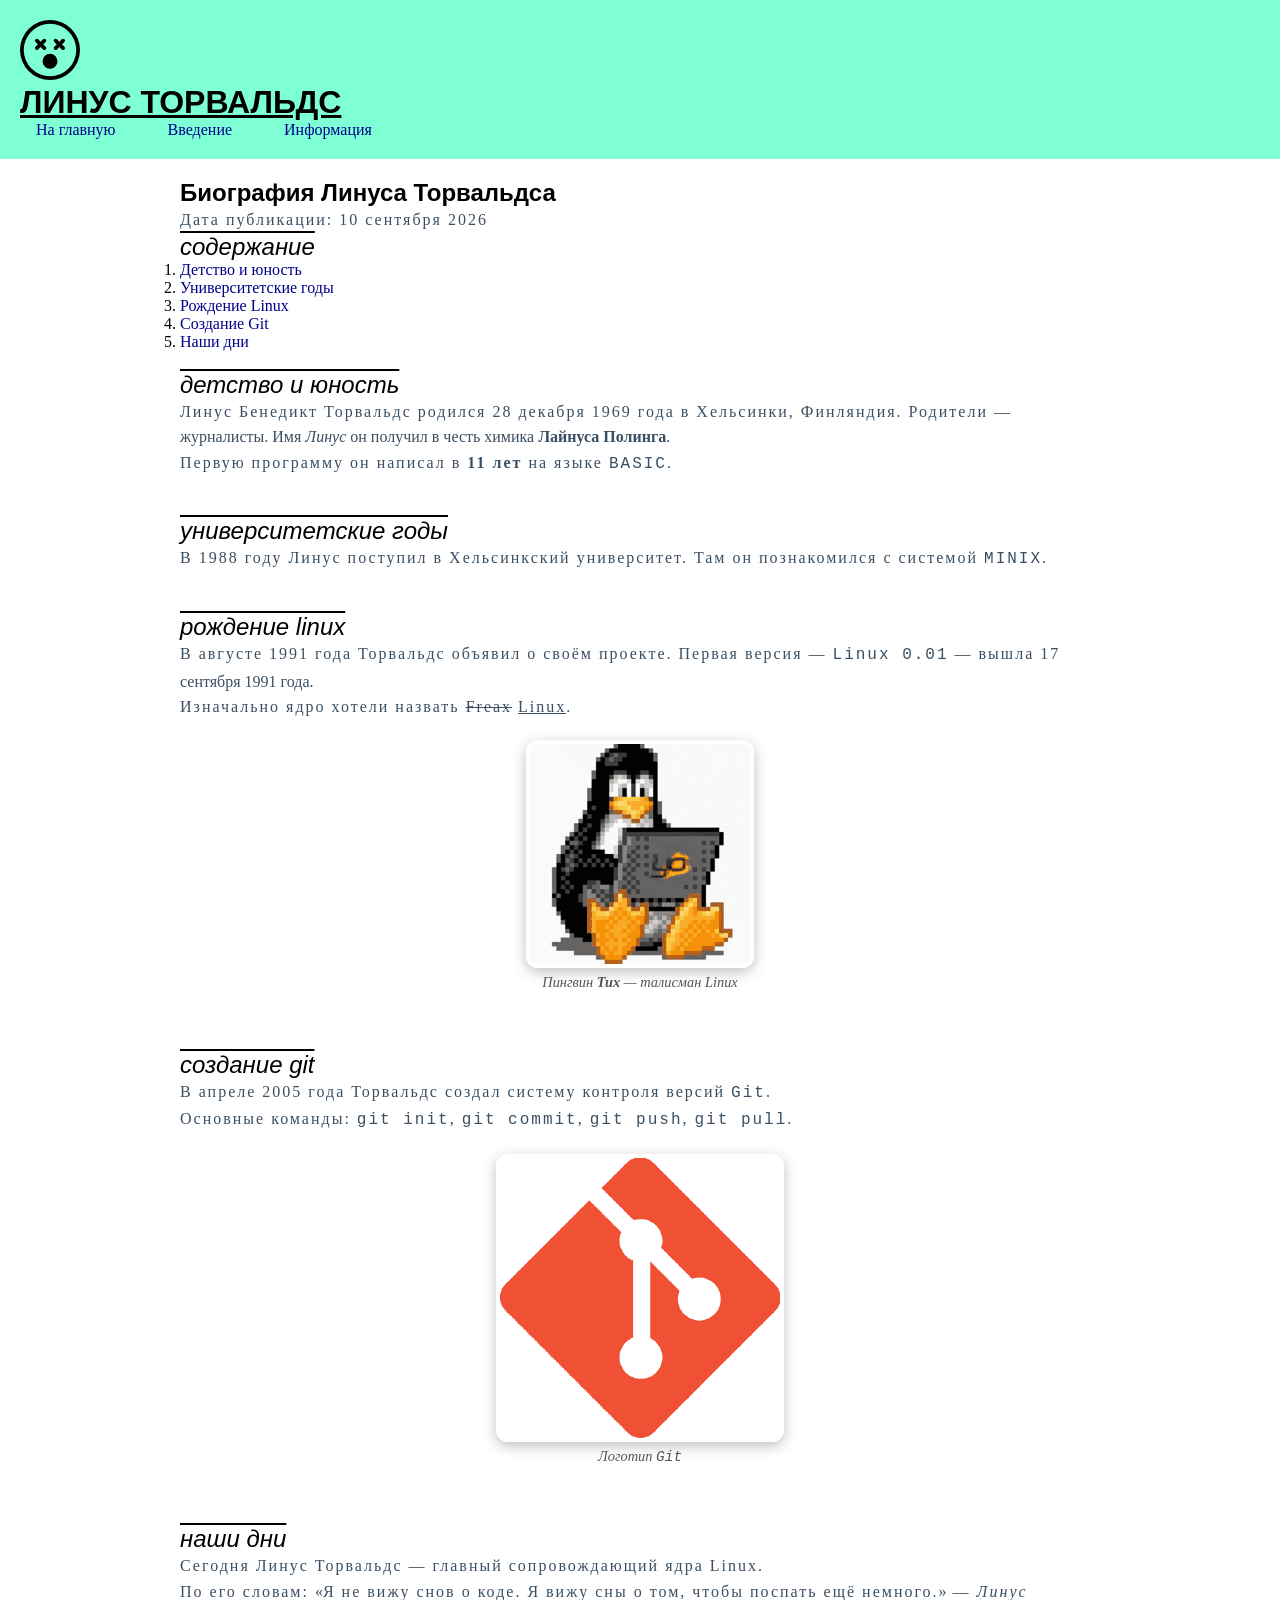
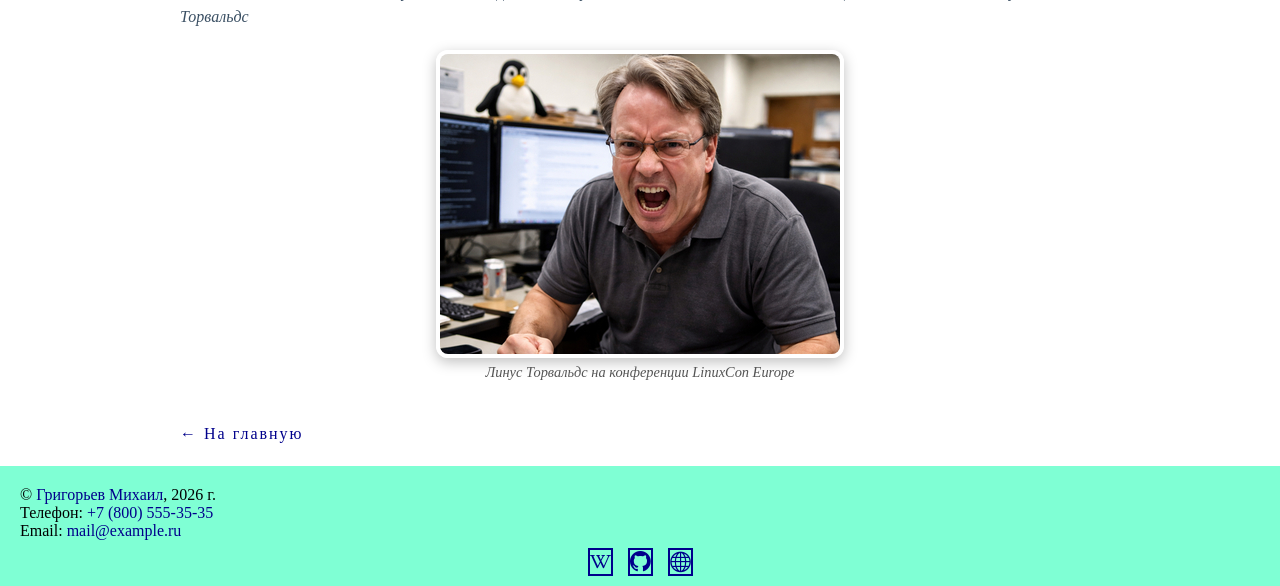
<file: article1.html>
<!DOCTYPE html>
<html lang="ru">
<head>
    <meta charset="UTF-8">
    <meta name="viewport" content="width=device-width, initial-scale=1.0">
    <title>Биография — Линус Торвальдс</title>

    <link rel="preconnect" href="https://fonts.googleapis.com">
    <link rel="preconnect" href="https://fonts.gstatic.com" crossorigin>
    <link href="https://fonts.googleapis.com/css2?family=Huninn&display=swap" rel="stylesheet">

    <link rel="stylesheet" href="https://cdn.jsdelivr.net/npm/bootstrap-icons@1.13.1/font/bootstrap-icons.min.css">

    <link rel="stylesheet" href="css/style.css">
</head>
<body>
 
    <header>
        <img width="60" height="60" src="img/robot-solid-full.svg" alt="Логотип сайта">
        <h1>Линус Торвальдс</h1>
        <nav>
            <ul>
                <li><a href="index.html">На главную</a></li>
                <li><a href="index.html#intro">Введение</a></li>
                <li><a href="index.html#info">Информация</a></li>
            </ul>
        </nav>
    </header>

    <main>
        <article>
     
            <h1>Биография Линуса Торвальдса</h1>

           
            <p>Дата публикации: <time datetime="2026-09-10">10 сентября 2026</time></p>

       
            <nav>
                <h2>Содержание</h2>
                <ol>
                    <li><a href="#childhood">Детство и юность</a></li>
                    <li><a href="#university">Университетские годы</a></li>
                    <li><a href="#linux">Рождение Linux</a></li>
                    <li><a href="#git">Создание Git</a></li>
                    <li><a href="#today">Наши дни</a></li>
                </ol>
            </nav>

         
            <section id="childhood">
                <h2>Детство и юность</h2>
                <p>Линус Бенедикт Торвальдс родился <time datetime="1969-12-28">28 декабря 1969 года</time>
                в Хельсинки, Финляндия. Родители — журналисты. Имя <em>Линус</em> он получил
                в честь химика <strong>Лайнуса Полинга</strong>.</p>
                <p>Первую программу он написал в <strong>11 лет</strong> на языке
                <code>BASIC</code>.</p>
            </section>

            <section id="university">
                <h2>Университетские годы</h2>
                <p>В <time datetime="1988">1988 году</time> Линус поступил в Хельсинкский
                университет. Там он познакомился с системой <code>MINIX</code>.</p>
            </section>

            <section id="linux">
                <h2>Рождение Linux</h2>
                <p>В <time datetime="1991-08-25">августе 1991 года</time> Торвальдс объявил
                о своём проекте. Первая версия — <code>Linux 0.01</code> — вышла
                <time datetime="1991-09-17">17 сентября 1991 года</time>.</p>
                <p>Изначально ядро хотели назвать <del>Freax</del> <ins>Linux</ins>.</p>

              
                <figure>
                    <img src="img/linux.gif"
                         alt="Пингвин Tux — символ Linux">
                    <figcaption>Пингвин <strong>Tux</strong> — талисман Linux</figcaption>
                </figure>
            </section>

            <section id="git">
                <h2>Создание Git</h2>
                <p>В <time datetime="2005-04-03">апреле 2005 года</time> Торвальдс создал
                систему контроля версий <code>Git</code>.</p>
                <p>Основные команды: <kbd>git init</kbd>, <kbd>git commit</kbd>,
                <kbd>git push</kbd>, <kbd>git pull</kbd>.</p>

                <figure>
                    <img src="img/git.png"
                         alt="Логотип системы контроля версий Git">
                    <figcaption>Логотип <code>Git</code></figcaption>
                </figure>
            </section>

            <section id="today">
                <h2>Наши дни</h2>
                <p>Сегодня Линус Торвальдс — главный сопровождающий ядра Linux.</p>

            
                <p>По его словам: <q>Я не вижу снов о коде. Я вижу сны о том, чтобы
                поспать ещё немного.</q> — <cite>Линус Торвальдс</cite></p>

                <figure>
                    <img src="img/torvalds2.png"
                         alt="Линус Торвальдс на конференции">
                    <figcaption>Линус Торвальдс на конференции LinuxCon Europe</figcaption>
                </figure>
            </section>

         
            <p><a href="index.html">&larr; На главную</a></p>
        </article>
    </main>

    <footer>
        <p>&copy; <a href="https://suut.ural-campus.ru/" target="_blank">Григорьев Михаил</a>, 2026 г.</p>
        <p>Телефон: <a href="tel:+78005553535">+7 (800) 555-35-35</a></p>
        <p>Email: <a href="mailto:mukhina@example.ru">mail@example.ru</a></p>
        <p class="socials">
            <a href="https://ru.wikipedia.org/wiki/Торвальдс,_Линус" target="_blank" title="Википедия">
                <i class="bi bi-wikipedia"></i>
            </a>
            <a href="https://github.com/torvalds" target="_blank" title="GitHub">
                <i class="bi bi-github"></i>
            </a>
            <a href="https://www.kernel.org/" target="_blank" title="Linux Kernel">
                <i class="bi bi-globe"></i>
            </a>
        </p>
    </footer>
</body>
</html>
</file>
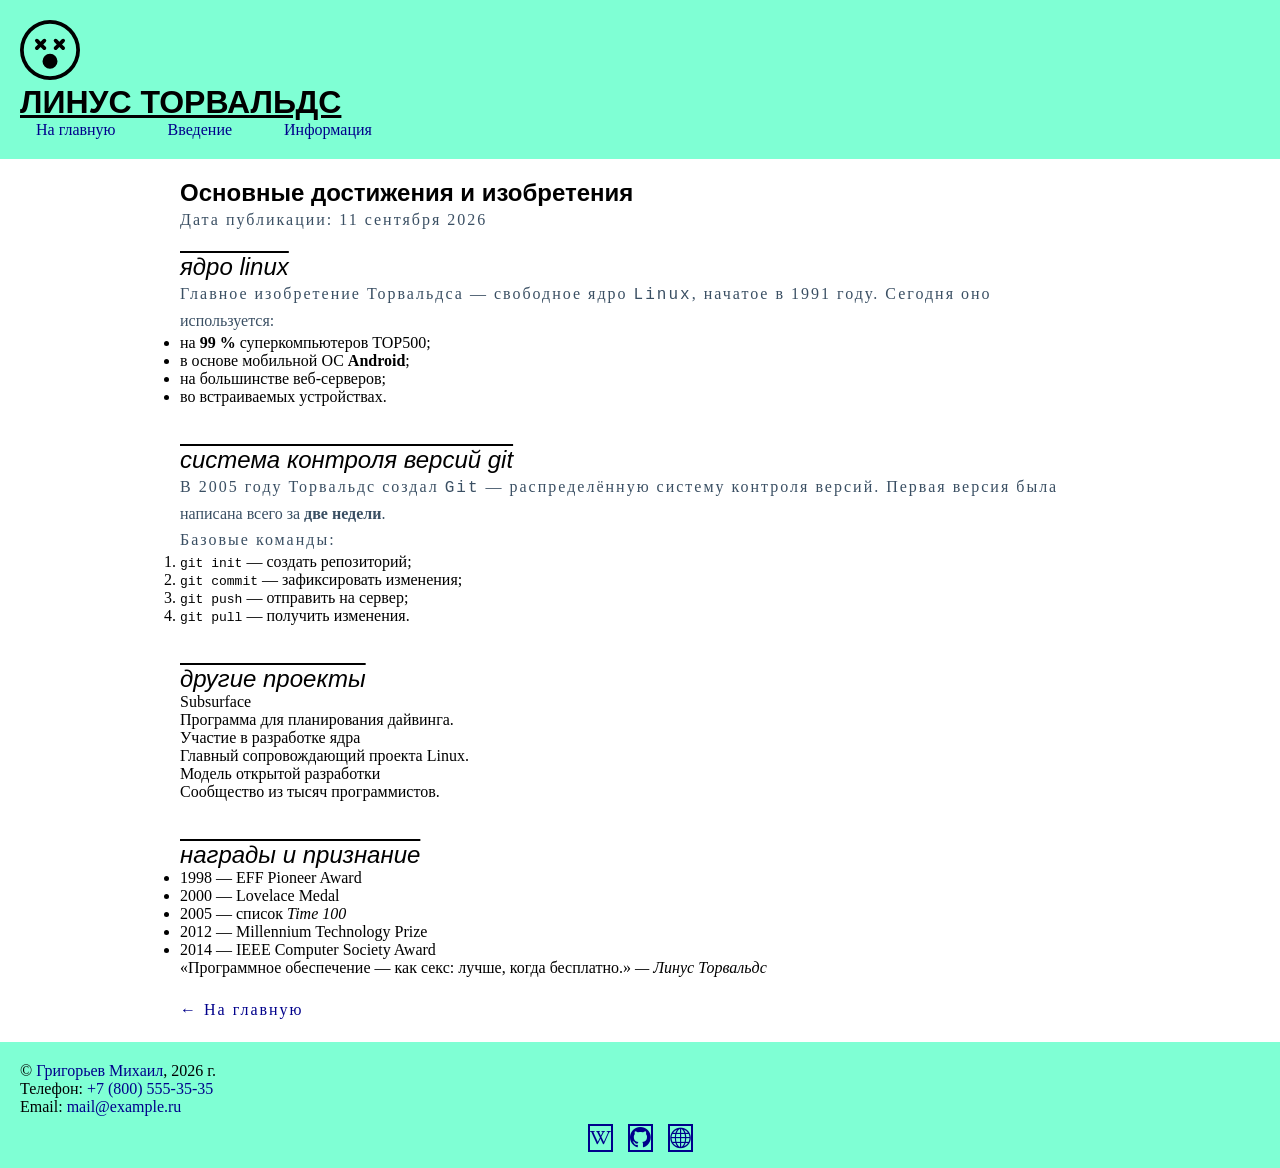
<file: article2.html>
<!DOCTYPE html>
<html lang="ru">
<head>
    <meta charset="UTF-8">
    <meta name="viewport" content="width=device-width, initial-scale=1.0">
    <title>Достижения — Линус Торвальдс</title>

    <link rel="preconnect" href="https://fonts.googleapis.com">
    <link rel="preconnect" href="https://fonts.gstatic.com" crossorigin>
    <link href="https://fonts.googleapis.com/css2?family=Huninn&display=swap" rel="stylesheet">

    <link rel="stylesheet" href="https://cdn.jsdelivr.net/npm/bootstrap-icons@1.13.1/font/bootstrap-icons.min.css">

    <link rel="stylesheet" href="css/style.css">
</head>
<body>
    <header>
        <img width="60" height="60" src="img/robot-solid-full.svg" alt="Логотип сайта">
        <h1>Линус Торвальдс</h1>
        <nav>
            <ul>
                <li><a href="index.html">На главную</a></li>
                <li><a href="index.html#intro">Введение</a></li>
                <li><a href="index.html#info">Информация</a></li>
            </ul>
        </nav>
    </header>

    <main>
        <article>
            <h1>Основные достижения и изобретения</h1>
            <p>Дата публикации: <time datetime="2026-09-11">11 сентября 2026</time></p>

            <section>
                <h2>Ядро Linux</h2>
                <p>Главное изобретение Торвальдса — свободное ядро <code>Linux</code>,
                начатое в <time datetime="1991">1991 году</time>. Сегодня оно используется:</p>
                <ul>
                    <li>на <strong>99 %</strong> суперкомпьютеров TOP500;</li>
                    <li>в основе мобильной ОС <strong>Android</strong>;</li>
                    <li>на большинстве веб-серверов;</li>
                    <li>во встраиваемых устройствах.</li>
                </ul>
            </section>

            <section>
                <h2>Система контроля версий Git</h2>
                <p>В <time datetime="2005">2005 году</time> Торвальдс создал <code>Git</code> —
                распределённую систему контроля версий. Первая версия была написана
                всего за <strong>две недели</strong>.</p>
                <p>Базовые команды:</p>
                <ol>
                    <li><kbd>git init</kbd> — создать репозиторий;</li>
                    <li><kbd>git commit</kbd> — зафиксировать изменения;</li>
                    <li><kbd>git push</kbd> — отправить на сервер;</li>
                    <li><kbd>git pull</kbd> — получить изменения.</li>
                </ol>
            </section>

            <section>
                <h2>Другие проекты</h2>
                <dl>
                    <dt>Subsurface</dt>
                    <dd>Программа для планирования дайвинга.</dd>

                    <dt>Участие в разработке ядра</dt>
                    <dd>Главный сопровождающий проекта Linux.</dd>

                    <dt>Модель открытой разработки</dt>
                    <dd>Сообщество из тысяч программистов.</dd>
                </dl>
            </section>

            <section>
                <h2>Награды и признание</h2>
                <ul>
                    <li><time datetime="1998">1998</time> — EFF Pioneer Award</li>
                    <li><time datetime="2000">2000</time> — Lovelace Medal</li>
                    <li><time datetime="2005">2005</time> — список <em>Time 100</em></li>
                    <li><time datetime="2012">2012</time> — Millennium Technology Prize</li>
                    <li><time datetime="2014">2014</time> — IEEE Computer Society Award</li>
                </ul>

                <blockquote>
                    «Программное обеспечение — как секс: лучше, когда бесплатно.»
                    <cite>— Линус Торвальдс</cite>
                </blockquote>
            </section>

            <p><a href="index.html">&larr; На главную</a></p>
        </article>
    </main>

    <footer>
        <p>&copy; <a href="https://suut.ural-campus.ru/" target="_blank">Григорьев Михаил</a>, 2026 г.</p>
        <p>Телефон: <a href="tel:+78005553535">+7 (800) 555-35-35</a></p>
        <p>Email: <a href="mailto:mukhina@example.ru">mail@example.ru</a></p>
        <p class="socials">
            <a href="https://ru.wikipedia.org/wiki/Торвальдс,_Линус" target="_blank" title="Википедия">
                <i class="bi bi-wikipedia"></i>
            </a>
            <a href="https://github.com/torvalds" target="_blank" title="GitHub">
                <i class="bi bi-github"></i>
            </a>
            <a href="https://www.kernel.org/" target="_blank" title="Linux Kernel">
                <i class="bi bi-globe"></i>
            </a>
        </p>
    </footer>
</body>
</html>
</file>
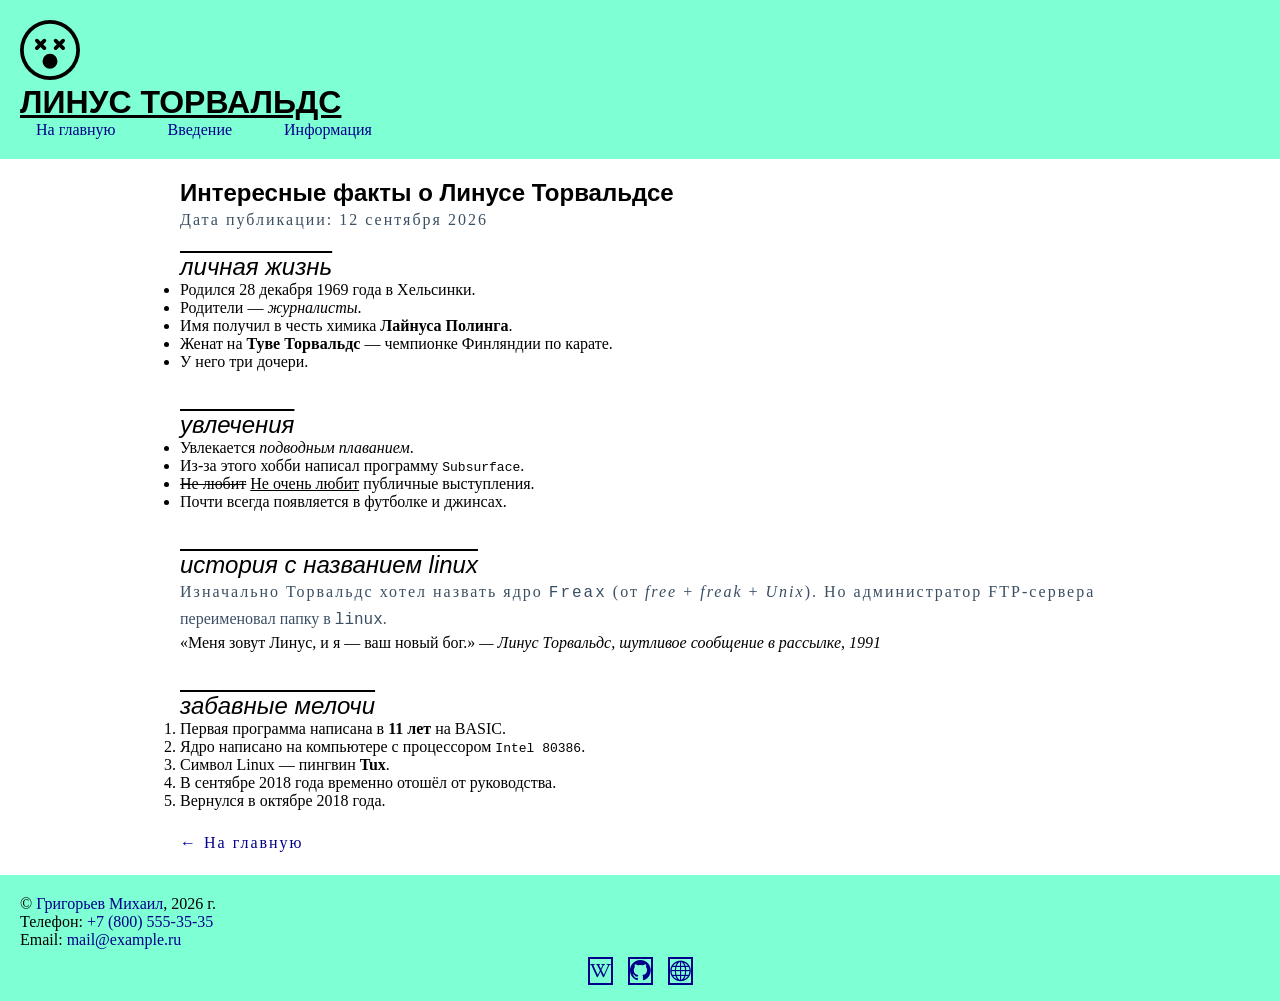
<file: article3.html>
<!DOCTYPE html>
<html lang="ru">
<head>
    <meta charset="UTF-8">
    <meta name="viewport" content="width=device-width, initial-scale=1.0">
    <title>Интересные факты — Линус Торвальдс</title>
    
    <link rel="preconnect" href="https://fonts.googleapis.com">
    <link rel="preconnect" href="https://fonts.gstatic.com" crossorigin>
    <link href="https://fonts.googleapis.com/css2?family=Huninn&display=swap" rel="stylesheet">

    <link rel="stylesheet" href="https://cdn.jsdelivr.net/npm/bootstrap-icons@1.13.1/font/bootstrap-icons.min.css">

    <link rel="stylesheet" href="css/style.css">
</head>
<body>
    <header>
        <img width="60" height="60" src="img/robot-solid-full.svg" alt="Логотип сайта">
        <h1>Линус Торвальдс</h1>
        <nav>
            <ul>
                <li><a href="index.html">На главную</a></li>
                <li><a href="index.html#intro">Введение</a></li>
                <li><a href="index.html#info">Информация</a></li>
            </ul>
        </nav>
    </header>

    <main>
        <article>
            <h1>Интересные факты о Линусе Торвальдсе</h1>
            <p>Дата публикации: <time datetime="2026-09-12">12 сентября 2026</time></p>

            <section>
                <h2>Личная жизнь</h2>
                <ul>
                    <li>Родился <time datetime="1969-12-28">28 декабря 1969 года</time> в Хельсинки.</li>
                    <li>Родители — <em>журналисты</em>.</li>
                    <li>Имя получил в честь химика <strong>Лайнуса Полинга</strong>.</li>
                    <li>Женат на <strong>Туве Торвальдс</strong> — чемпионке Финляндии по карате.</li>
                    <li>У него три дочери.</li>
                </ul>
            </section>

            <section>
                <h2>Увлечения</h2>
                <ul>
                    <li>Увлекается <em>подводным плаванием</em>.</li>
                    <li>Из-за этого хобби написал программу <code>Subsurface</code>.</li>
                    <li><del>Не любит</del> <ins>Не очень любит</ins> публичные выступления.</li>
                    <li>Почти всегда появляется в футболке и джинсах.</li>
                </ul>
            </section>

            <section>
                <h2>История с названием Linux</h2>
                <p>Изначально Торвальдс хотел назвать ядро <code>Freax</code>
                (от <em>free</em> + <em>freak</em> + <em>Unix</em>). Но администратор
                FTP-сервера переименовал папку в <code>linux</code>.</p>

                <blockquote>
                    «Меня зовут Линус, и я — ваш новый бог.»
                    <cite>— Линус Торвальдс, шутливое сообщение в рассылке, 1991</cite>
                </blockquote>
            </section>

            <section>
                <h2>Забавные мелочи</h2>
                <ol>
                    <li>Первая программа написана в <strong>11 лет</strong> на BASIC.</li>
                    <li>Ядро написано на компьютере с процессором <code>Intel 80386</code>.</li>
                    <li>Символ Linux — пингвин <strong>Tux</strong>.</li>
                    <li>В <time datetime="2018-09-16">сентябре 2018 года</time> временно отошёл от руководства.</li>
                    <li>Вернулся в <time datetime="2018-10-22">октябре 2018 года</time>.</li>
                </ol>
            </section>

            <p><a href="index.html">&larr; На главную</a></p>
        </article>
    </main>

    <footer>
        <p>&copy; <a href="https://suut.ural-campus.ru/" target="_blank">Григорьев Михаил</a>, 2026 г.</p>
        <p>Телефон: <a href="tel:+78005553535">+7 (800) 555-35-35</a></p>
        <p>Email: <a href="mailto:mukhina@example.ru">mail@example.ru</a></p>
        <p class="socials">
            <a href="https://ru.wikipedia.org/wiki/Торвальдс,_Линус" target="_blank" title="Википедия">
                <i class="bi bi-wikipedia"></i>
            </a>
            <a href="https://github.com/torvalds" target="_blank" title="GitHub">
                <i class="bi bi-github"></i>
            </a>
            <a href="https://www.kernel.org/" target="_blank" title="Linux Kernel">
                <i class="bi bi-globe"></i>
            </a>
        </p>
    </footer>
</body>
</html>
</file>
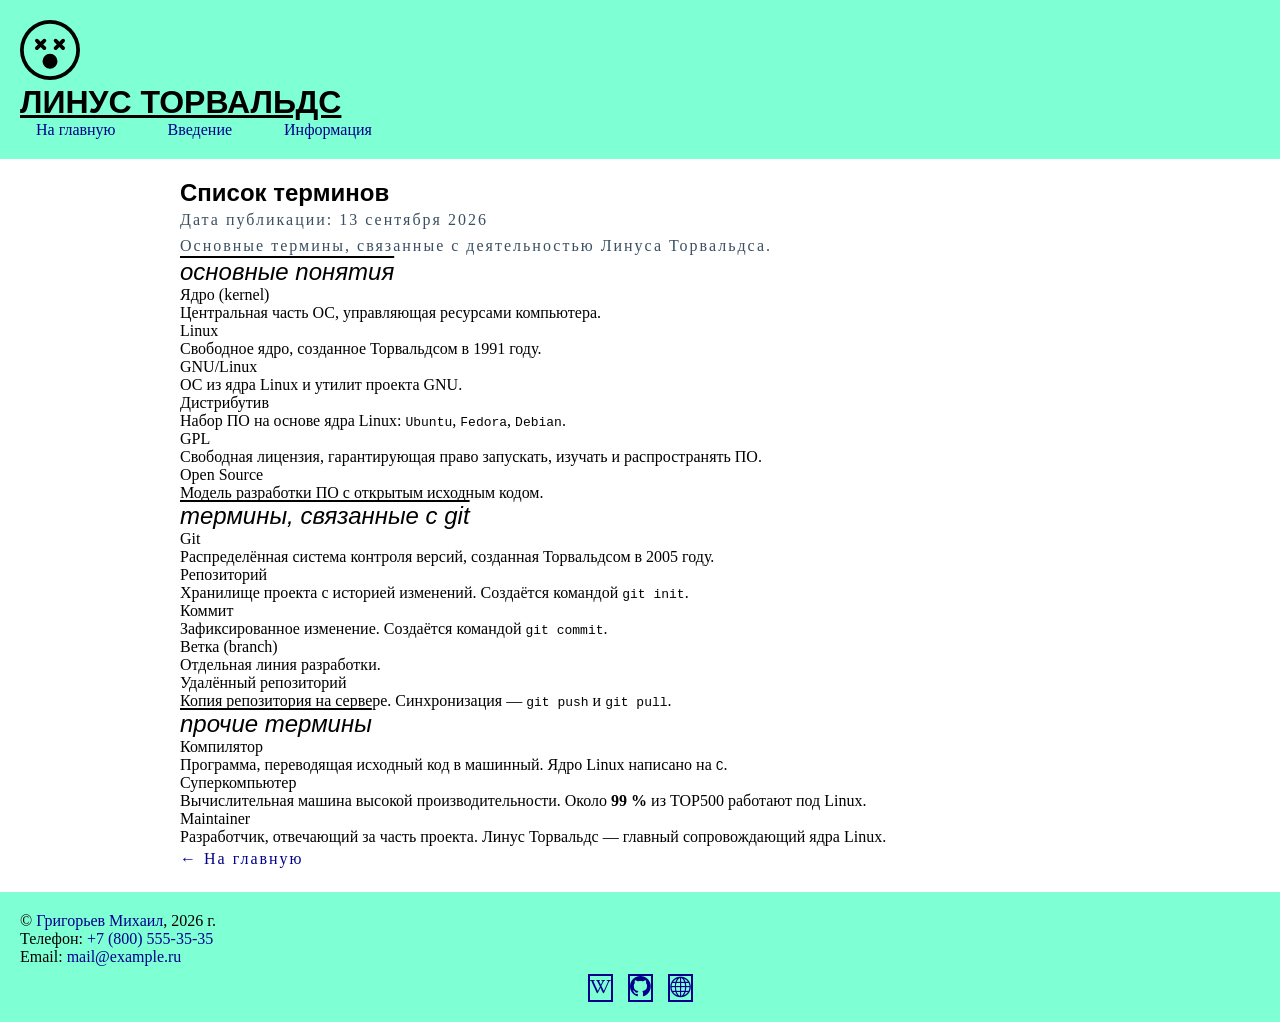
<file: terms.html>
<!DOCTYPE html>
<html lang="ru">
<head>
    <meta charset="UTF-8">
    <meta name="viewport" content="width=device-width, initial-scale=1.0">
    <title>Список терминов — Линус Торвальдс</title>

    <link rel="preconnect" href="https://fonts.googleapis.com">
    <link rel="preconnect" href="https://fonts.gstatic.com" crossorigin>
    <link href="https://fonts.googleapis.com/css2?family=Huninn&display=swap" rel="stylesheet">

    <link rel="stylesheet" href="https://cdn.jsdelivr.net/npm/bootstrap-icons@1.13.1/font/bootstrap-icons.min.css">

    <link rel="stylesheet" href="css/style.css">
</head>
<body>
    <header>
        <img width="60" height="60" src="img/robot-solid-full.svg" alt="Логотип сайта">
        <h1>Линус Торвальдс</h1>
        <nav>
            <ul>
                <li><a href="index.html">На главную</a></li>
                <li><a href="index.html#intro">Введение</a></li>
                <li><a href="index.html#info">Информация</a></li>
            </ul>
        </nav>
    </header>

    <main>
        <article>
            <h1>Список терминов</h1>
            <p>Дата публикации: <time datetime="2026-09-13">13 сентября 2026</time></p>

            <p>Основные термины, связанные с деятельностью Линуса Торвальдса.</p>

        
            <h2>Основные понятия</h2>
            <dl>
                <dt>Ядро (kernel)</dt>
                <dd>Центральная часть ОС, управляющая ресурсами компьютера.</dd>

                <dt>Linux</dt>
                <dd>Свободное ядро, созданное Торвальдсом в 1991 году.</dd>

                <dt>GNU/Linux</dt>
                <dd>ОС из ядра Linux и утилит проекта GNU.</dd>

                <dt>Дистрибутив</dt>
                <dd>Набор ПО на основе ядра Linux: <code>Ubuntu</code>, <code>Fedora</code>,
                <code>Debian</code>.</dd>

                <dt>GPL</dt>
                <dd>Свободная лицензия, гарантирующая право запускать, изучать
                и распространять ПО.</dd>

                <dt>Open Source</dt>
                <dd>Модель разработки ПО с открытым исходным кодом.</dd>
            </dl>

            <h2>Термины, связанные с Git</h2>
            <dl>
                <dt>Git</dt>
                <dd>Распределённая система контроля версий, созданная Торвальдсом
                в 2005 году.</dd>

                <dt>Репозиторий</dt>
                <dd>Хранилище проекта с историей изменений. Создаётся командой
                <kbd>git init</kbd>.</dd>

                <dt>Коммит</dt>
                <dd>Зафиксированное изменение. Создаётся командой <kbd>git commit</kbd>.</dd>

                <dt>Ветка (branch)</dt>
                <dd>Отдельная линия разработки.</dd>

                <dt>Удалённый репозиторий</dt>
                <dd>Копия репозитория на сервере. Синхронизация — <kbd>git push</kbd>
                и <kbd>git pull</kbd>.</dd>
            </dl>

            <h2>Прочие термины</h2>
            <dl>
                <dt>Компилятор</dt>
                <dd>Программа, переводящая исходный код в машинный. Ядро Linux написано
                на <code>C</code>.</dd>

                <dt>Суперкомпьютер</dt>
                <dd>Вычислительная машина высокой производительности. Около
                <strong>99 %</strong> из TOP500 работают под Linux.</dd>

                <dt>Maintainer</dt>
                <dd>Разработчик, отвечающий за часть проекта. Линус Торвальдс — главный
                сопровождающий ядра Linux.</dd>
            </dl>

            <p><a href="index.html">&larr; На главную</a></p>
        </article>
    </main>

    <footer>
        <p>&copy; <a href="https://suut.ural-campus.ru/" target="_blank">Григорьев Михаил</a>, 2026 г.</p>
        <p>Телефон: <a href="tel:+78005553535">+7 (800) 555-35-35</a></p>
        <p>Email: <a href="mailto:mukhina@example.ru">mail@example.ru</a></p>
        <p class="socials">
            <a href="https://ru.wikipedia.org/wiki/Торвальдс,_Линус" target="_blank" title="Википедия">
                <i class="bi bi-wikipedia"></i>
            </a>
            <a href="https://github.com/torvalds" target="_blank" title="GitHub">
                <i class="bi bi-github"></i>
            </a>
            <a href="https://www.kernel.org/" target="_blank" title="Linux Kernel">
                <i class="bi bi-globe"></i>
            </a>
        </p>
    </footer>
</body>
</html>
</file>
<file: css/style.css>
* {
    margin: 0;
    padding: 0;
    box-sizing: border-box;
}

html {
    font-family: "Merriweather", serif;
    scroll-behavior: smooth;
}

body {
    display: flex;
    flex-direction: column;
    min-height: 100vh;
}

main {
    flex: 1;
    max-width: 960px;
    width: 100%;
    margin: 0 auto;      
    padding: 20px;
}

main p {
    font-size: 16px;
    line-height: 1.6;
    color: #3a4f63
}

h1, h2, h3 {
    font-family: "Montserrat", sans-serif;
}

header h1 {
    font-style: normal;
    text-decoration: underline;
    font-weight: 900;
    text-transform: uppercase;         
}

main h2 {
    font-weight: 400;
    text-transform: lowercase;
    text-decoration: overline;
    font-style: italic;
}

section {
    padding: 20px 0;
}

header,
footer {
    background-color: aquamarine;
    padding: 20px;
}

header nav ul {
    list-style: none;
    display: flex;
    gap: 20px;
}

header nav ul a {
    border-radius: 6px;
    padding: 8px 16px;
}

a {
    color: darkblue;
    text-decoration: none;
}
a:hover {
    text-decoration: underline;
}

a:focus {
    outline: 3px solid #ffcc00;
    background-color: #f0f0f0;
}

#info li:nth-child(even) {
    background-color: rgb(211, 42, 183);
}

#info li:last-child a::before {
    content: "Важно! ";
    background-color: rgb(104, 235, 143);
    color: white;
}

main p::first-line {
    letter-spacing: 2px;
}

main p:lang(en) {
    font-style: italic;
}

#intro {
    background-color: bisque;
}

#intro p {
    color: #726946;
}

figure {
    margin: 20px 0;
    text-align: center;
}

figure img {
    display: block;
    margin: 0 auto;
    max-width: 100%;
    border: 4px solid #fff;                    
    border-radius: 12px;                          
    box-shadow: 0 4px 14px rgba(0, 0, 0, 0.25);   
}

figcaption {
    margin-top: 6px;
    font-size: 0.9rem;
    color: #555;
    font-style: italic;
}

.socials {
    display: flex;
    justify-content: center;
    gap: 15px;
    margin-top: 8px;
}
.socials a {
    font-size: 1.3rem;
    border: 2px solid darkblue;
}

footer .socials a:hover {
    background-color: rgb(0, 139, 63);
}

table {
    width: 100%;
    border-collapse: collapse;
    margin-top: 20px;
    margin-bottom: 20px;
    font-family: 'Montserrat', sans-serif;
}

table caption {
    font-weight: 700;
    margin-bottom: 10px;
    font-size: 1.1em;
}

th, td {
    border: 1px solid #ccc;
    padding: 10px;
    text-align: left;
}

th {
    background-color: #f2f2f2;
}

tbody tr:nth-child(even) {
    background-color: #f9f9f9;
}

tbody tr td:first-child {
    font-weight: 600;
    color: #2c3e50;
}

tbody tr:last-child {
    background-color: #eaeaea;
    border-bottom: 2px solid #333;
}

.form__item {
    margin-bottom: 15px;
}

.form__item input[type="text"],
.form__item select,
.form__item textarea {
    width: 100%;
    max-width: 300px;
    box-sizing: border-box;
    margin-top: 5px;
}

#contact-form {
    background-color: #4a008a;
    padding: 20px;
    border-radius: 8px;
    max-width: 350px;
}

#contact-form label {
    color: white;
    font-style: italic;
    font-weight: 600;
    font-size: 14px;
    display: block;
    margin-bottom: 5px;
}

#contact-form input[type="text"],
#contact-form input[type="email"],
#contact-form input[type="tel"],
#contact-form input[type="date"],
#contact-form select,
#contact-form textarea {
    height: 35px;
    width: 250px;
    padding: 5px;
    margin-bottom: 10px;
    border: white solid 1px;
    background-color: #eddfff;
    font-family: inherit;
    color: #333;
    border-radius: 4px;
}

#contact-form textarea {
    height: auto;
    resize: vertical;
}

#contact-form input[type="submit"] {
    background-color: #c9a0dc;
    color: #4a008a;
    border: 2px solid #4a008a;
    padding: 10px 25px;
    text-transform: uppercase;
    font-style: italic;
    font-weight: 700;
    font-size: 14px;
    cursor: pointer;
    font-family: inherit;
    transition: all 0.3s ease;
    margin-top: 10px;
    border-radius: 4px;
}

#contact-form input[type="submit"]:hover {
    background-color: #4a008a;
    color: #c9a0dc;
    border-color: #c9a0dc;
}

#contact-form .checkbox-item {
    display: flex;
    align-items: center;
    gap: 10px;
    margin-bottom: 15px;
}

#contact-form .checkbox-item input[type="checkbox"] {
    margin: 0;
    width: auto;
    height: auto;
}
</file>
